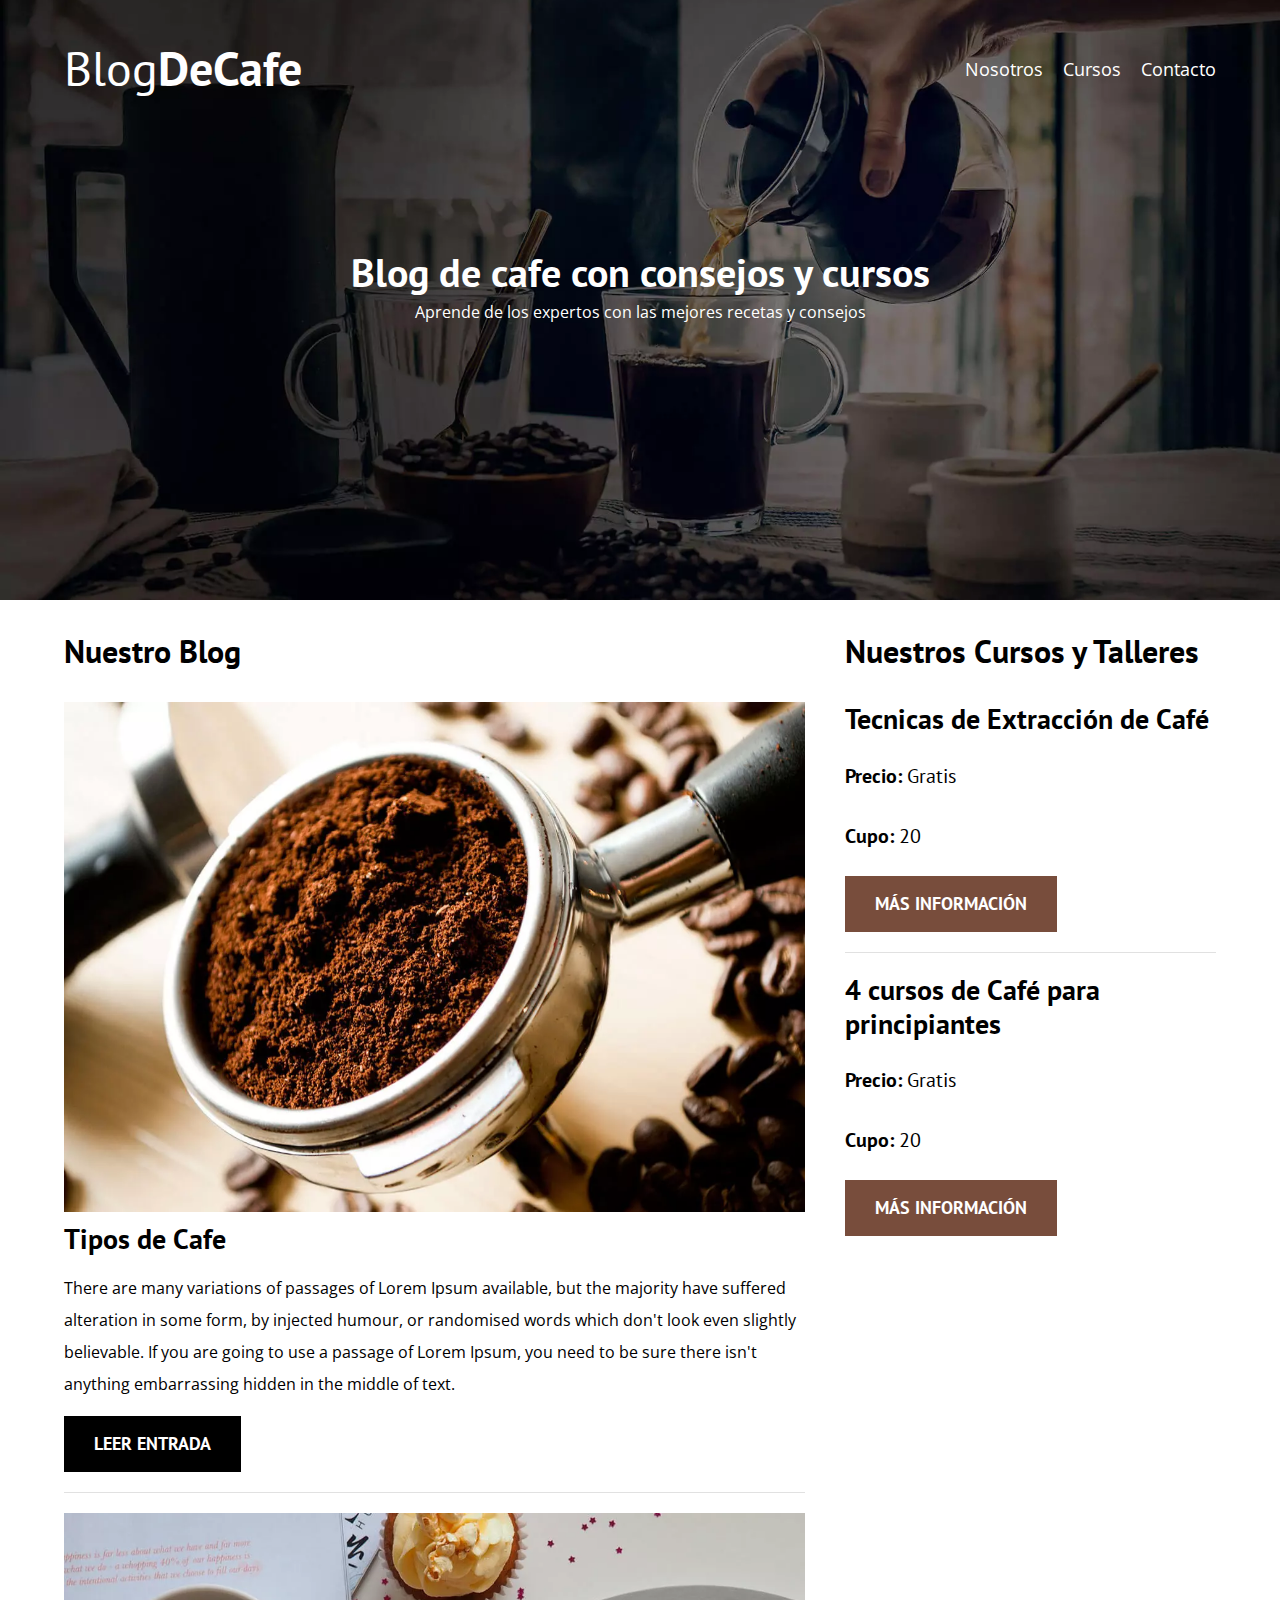
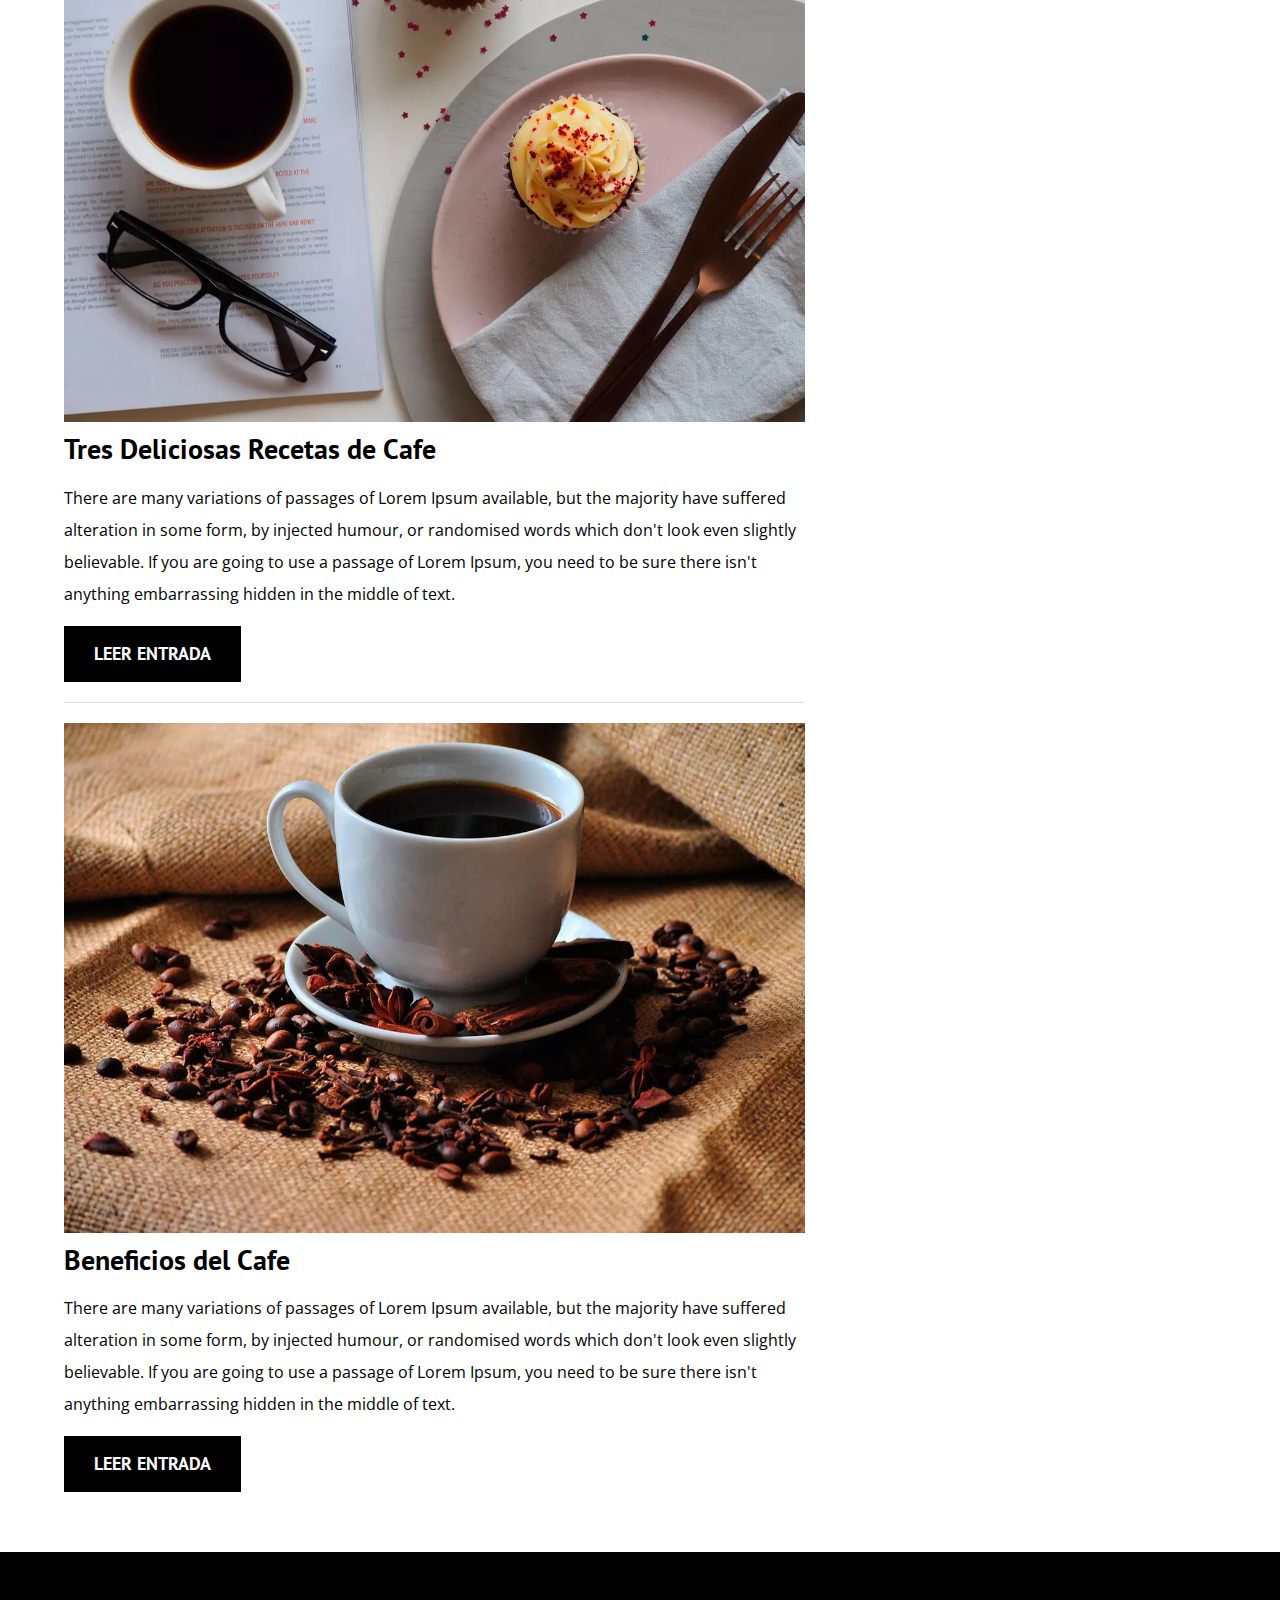
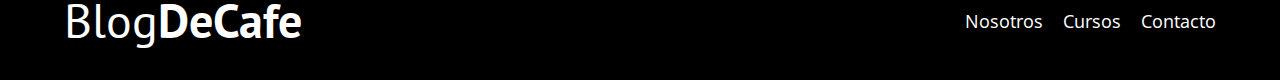
<file: index.html>
<!DOCTYPE html>
<html lang="en">
<head>
    <meta charset="UTF-8">
    <meta http-equiv="X-UA-Compatible" content="IE=edge">
    <meta name="viewport" content="width=device-width, initial-scale=1.0">
    <title>Blog Cafe</title>
    <meta name="decription" content="Pagina web de blog de cafe">

    <!-- ore-fetch -->
    <link rel="prefetch" href="nosotros.html" as="document">

    <!-- pre-load -->
    <link rel="preload" href="css/normalize.css" as="style">
    <link rel="stylesheet" href="css/normalize.css">

    <link rel="preload" href="https://fonts.googleapis.com/css2?family=Krub:wght@400;700&family=Open+Sans&family=PT+Sans:wght@400;700&family=Staatliches&display=swap" crossorigin="crossorigin" as="font">
        <link href="https://fonts.googleapis.com/css2?family=Krub:wght@400;700&family=Open+Sans&family=PT+Sans:wght@400;700&family=Staatliches&display=swap" rel="stylesheet">

    <link rel="preload" href="css/style.css" as="style">
    <link rel="stylesheet" href="css/style.css">
</head>
<body>
    <header class="header">
        <div class="contenedor">
            <div class="barra">
                <a  class="logo" href="index.html">
                    <h1 class="logo__nombre no-margin centrar-texto">Blog<span class="logo__bold">DeCafe</span></h1>
                </a>

                <nav class="navegacion">
                    <a href="nosotros.html" class="navegacion__enlace">Nosotros</a>
                    <a href="cursos.html" class="navegacion__enlace">Cursos</a>
                    <a href="contacto.html" class="navegacion__enlace">Contacto</a>
                </nav>
            </div>
        </div>
        <div class="header__texto">
            <h2 class="no-margin">Blog de cafe con consejos y cursos</h2>
            <p class="no-margin">Aprende de los expertos con las mejores recetas y consejos</p>
        </div>

    </header>
    <div class="contenedor contenido-principal">
        <main>
            <h3>Nuestro Blog</h3>

            <article class="entrada">
                <div class="entrada__imagen">
                    <picture>
                        <source srcset="img/blog1.webp" type="image/webp">
                        <img loading="lazy" src="img/blog1.jpg" alt="imagen blog">
                    </picture>
                </div>

                <div class="entrada__contenido">
                    <h4 class="no-margin">Tipos de Cafe</h4>
                    <p>There are many variations of passages of Lorem Ipsum available, but the majority have suffered alteration in some form, by injected humour, or randomised words which don't look even slightly believable. If you are going to use a passage of Lorem Ipsum, you need to be sure there isn't anything embarrassing hidden in the middle of text.</p>
                    <a href="entrada.html" class="boton boton--primario">Leer entrada</a>
                </div>
            </article>
            
            <article class="entrada">
                <div class="entrada__imagen">
                    <picture>
                        <source srcset="img/blog2.webp" type="image/webp">
                        <img loading="lazy" src="img/blog2.jpg" alt="imagen blog">
                    </picture>
                </div>

                <div class="entrada__contenido">
                    <h4 class="no-margin">Tres Deliciosas Recetas de Cafe</h4>
                    <p>There are many variations of passages of Lorem Ipsum available, but the majority have suffered alteration in some form, by injected humour, or randomised words which don't look even slightly believable. If you are going to use a passage of Lorem Ipsum, you need to be sure there isn't anything embarrassing hidden in the middle of text.</p>
                    <a href="entrada2.html" class="boton boton--primario">Leer entrada</a>
                </div>
            </article>
            
            <article class="entrada">
                <div class="entrada__imagen">
                    <picture>
                        <source srcset="img/blog3.webp" type="image/webp">
                        <img loading="lazy" src="img/blog3.jpg" alt="imagen blog">
                    </picture>
                </div>

                <div class="entrada__contenido">
                    <h4 class="no-margin">Beneficios del Cafe</h4>
                    <p>There are many variations of passages of Lorem Ipsum available, but the majority have suffered alteration in some form, by injected humour, or randomised words which don't look even slightly believable. If you are going to use a passage of Lorem Ipsum, you need to be sure there isn't anything embarrassing hidden in the middle of text.</p>
                    <a href="entrada3.html" class="boton boton--primario">Leer entrada</a>
                </div>
            </article>
        </main>
        <aside class="sidebar">
            <h3>Nuestros Cursos y Talleres</h3>
            <ul class="cursos no-padding">
                <li class="widget-curso">
                    <h4 class="no-margin">Tecnicas de Extracción de Café</h4>
                    <p class="widget-curso__label">Precio:
                        <span class="widget-curso__info">Gratis</span>
                    </p>
                    <p class="widget-curso__label">Cupo:
                        <span class="widget-curso__info">20</span>
                    </p>
                    <a href="cursos.html" class="boton boton--secundario">Más Información</a>
                </li>
                <li class="widget-curso">
                    <h4 class="no-margin">4 cursos de Café para principiantes</h4>
                    <p class="widget-curso__label">Precio:
                        <span class="widget-curso__info">Gratis</span>
                    </p>
                    <p class="widget-curso__label">Cupo:
                        <span class="widget-curso__info">20</span>
                    </p>
                    <a href="cursos.html" class="boton boton--secundario">Más Información</a>
                </li>
            </ul>
        </aside>
    </div>
    <footer class="footer">
        <div class="contenedor">
            <div class="barra">
                <a  class="logo" href="index.html">
                    <h1 class="logo__nombre no-margin centrar-texto">Blog<span class="logo__bold">DeCafe</span></h1>
                </a>

                <nav class="navegacion">
                    <a href="nosotros.html" class="navegacion__enlace">Nosotros</a>
                    <a href="cursos.html" class="navegacion__enlace">Cursos</a>
                    <a href="contacto.html" class="navegacion__enlace">Contacto</a>
                </nav>
            </div>
        </div>
    </footer>
    <script src="js/modernizr.js"></script>
</body>
</html>
</file>
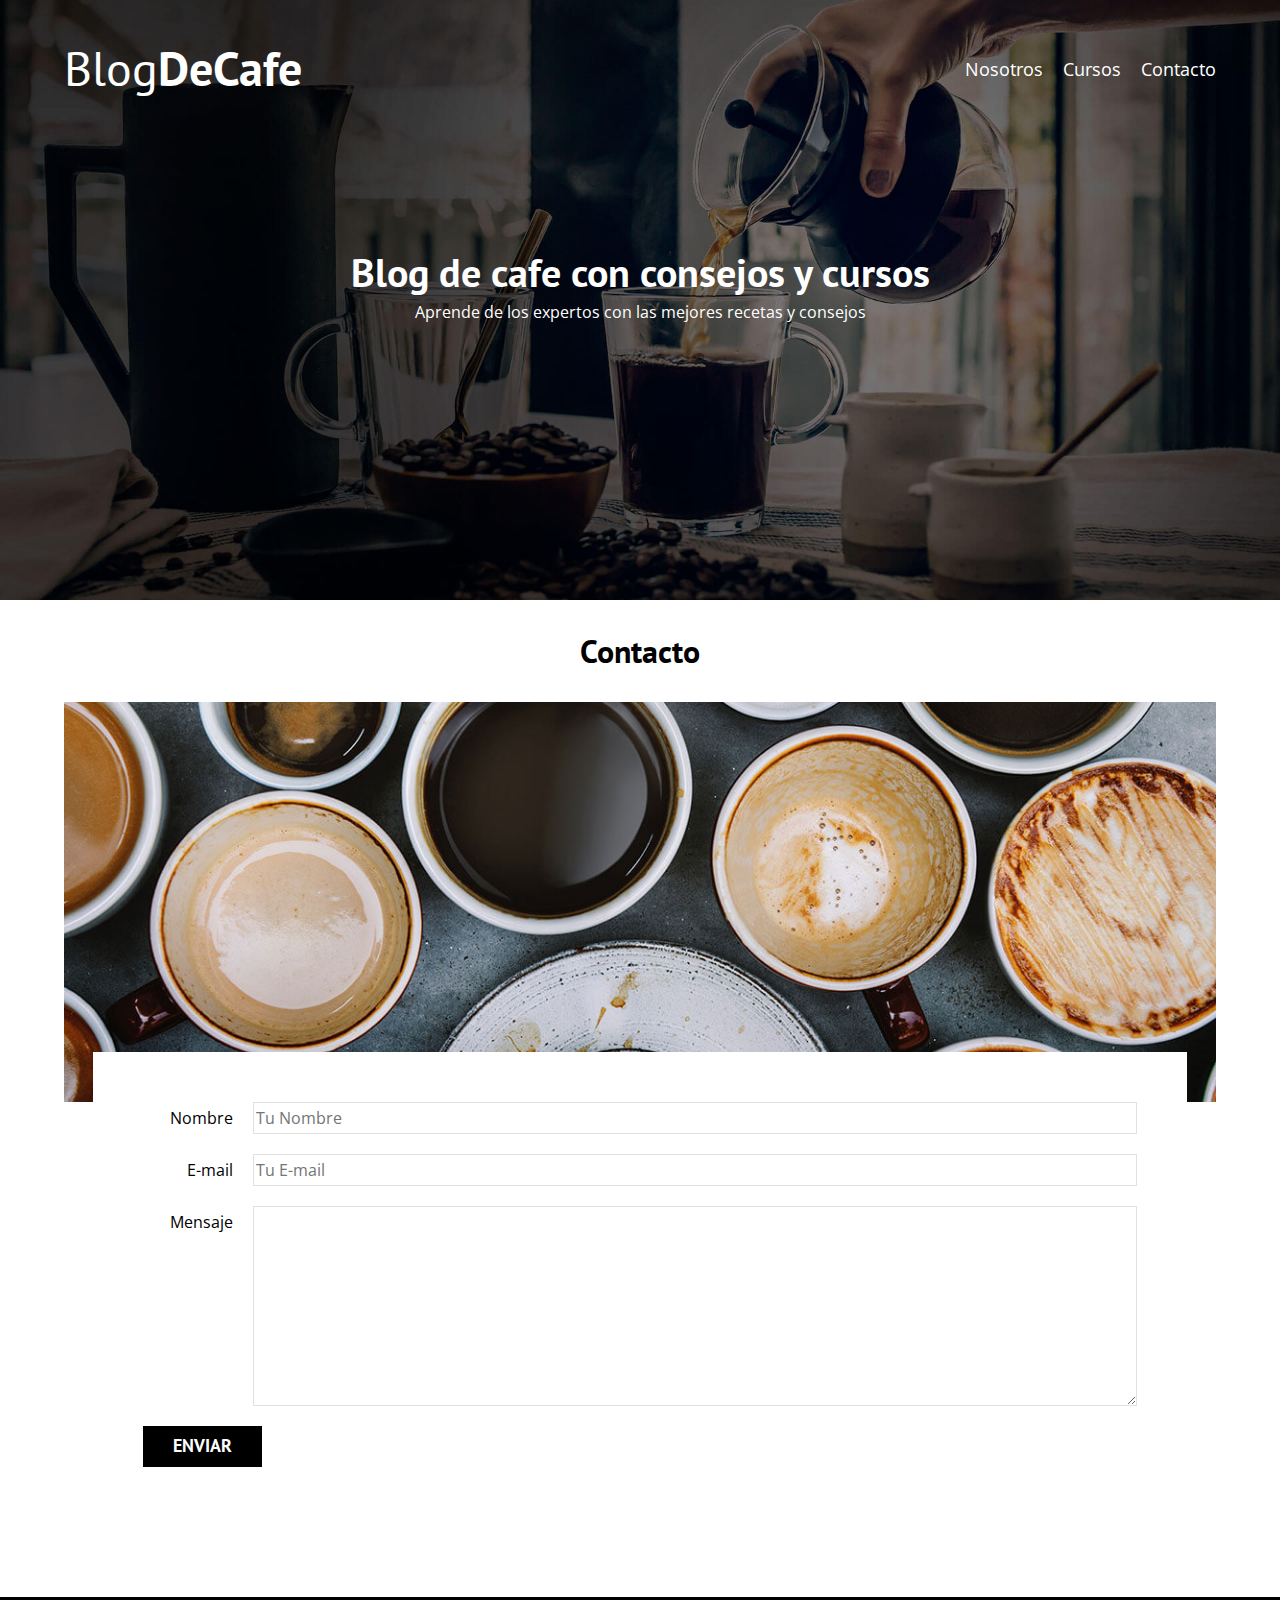
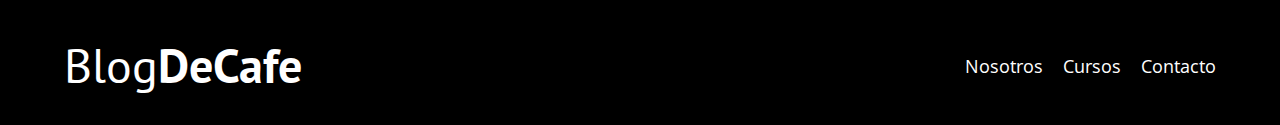
<file: contacto.html>
<!DOCTYPE html>
<html lang="en">
<head>
    <meta charset="UTF-8">
    <meta http-equiv="X-UA-Compatible" content="IE=edge">
    <meta name="viewport" content="width=device-width, initial-scale=1.0">
    <title>Blog Cafe</title>
    <link rel="stylesheet" href="css/normalize.css">
    <link href="https://fonts.googleapis.com/css2?family=Krub:wght@400;700&family=Open+Sans&family=PT+Sans:wght@400;700&family=Staatliches&display=swap" rel="stylesheet">
    <link rel="stylesheet" href="css/style.css">
</head>
<body>
    <header class="header">
        <div class="contenedor">
            <div class="barra">
                <a  class="logo" href="index.html">
                    <h1 class="logo__nombre no-margin centrar-texto">Blog<span class="logo__bold">DeCafe</span></h1>
                </a>

                <nav class="navegacion">
                    <a href="nosotros.html" class="navegacion__enlace">Nosotros</a>
                    <a href="cursos.html" class="navegacion__enlace">Cursos</a>
                    <a href="contacto.html" class="navegacion__enlace">Contacto</a>
                </nav>
            </div>
        </div>
        <div class="header__texto">
            <h2 class="no-margin">Blog de cafe con consejos y cursos</h2>
            <p class="no-margin">Aprende de los expertos con las mejores recetas y consejos</p>
        </div>

    </header>
    <main class="contenedor">
        <h3 class="centrar-texto">Contacto</h3>
        <div class="contacto-bg"></div>
        <form class="formulario">
            <div class="campo">
                <label class="campo__label" for="nombre">Nombre</label>
                <input class="campo__field" type="text" placeholder="Tu Nombre" id="nombre">
            </div>
            <div class="campo">
                <label class="campo__label" for="email">E-mail</label>
                <input class="campo__field" type="email" placeholder="Tu E-mail" id="email">
            </div>
            <div class="campo">
                <label class="campo__label" for="mensaje">Mensaje</label>
                <textarea class="campo__field campo__field--textarea" id="mensaje"></textarea>
            </div>
            <div class="campo">
                <input type="submit" value="Enviar" class="boton boton--primario">

            </div>
        </form>

    </main>
    <footer class="footer">
        <div class="contenedor">
            <div class="barra">
                <a  class="logo" href="index.html">
                    <h1 class="logo__nombre no-margin centrar-texto">Blog<span class="logo__bold">DeCafe</span></h1>
                </a>

                <nav class="navegacion">
                    <a href="nosotros.html" class="navegacion__enlace">Nosotros</a>
                    <a href="cursos.html" class="navegacion__enlace">Cursos</a>
                    <a href="contacto.html" class="navegacion__enlace">Contacto</a>
                </nav>
            </div>
        </div>
    </footer>
</body>
</html>
</file>
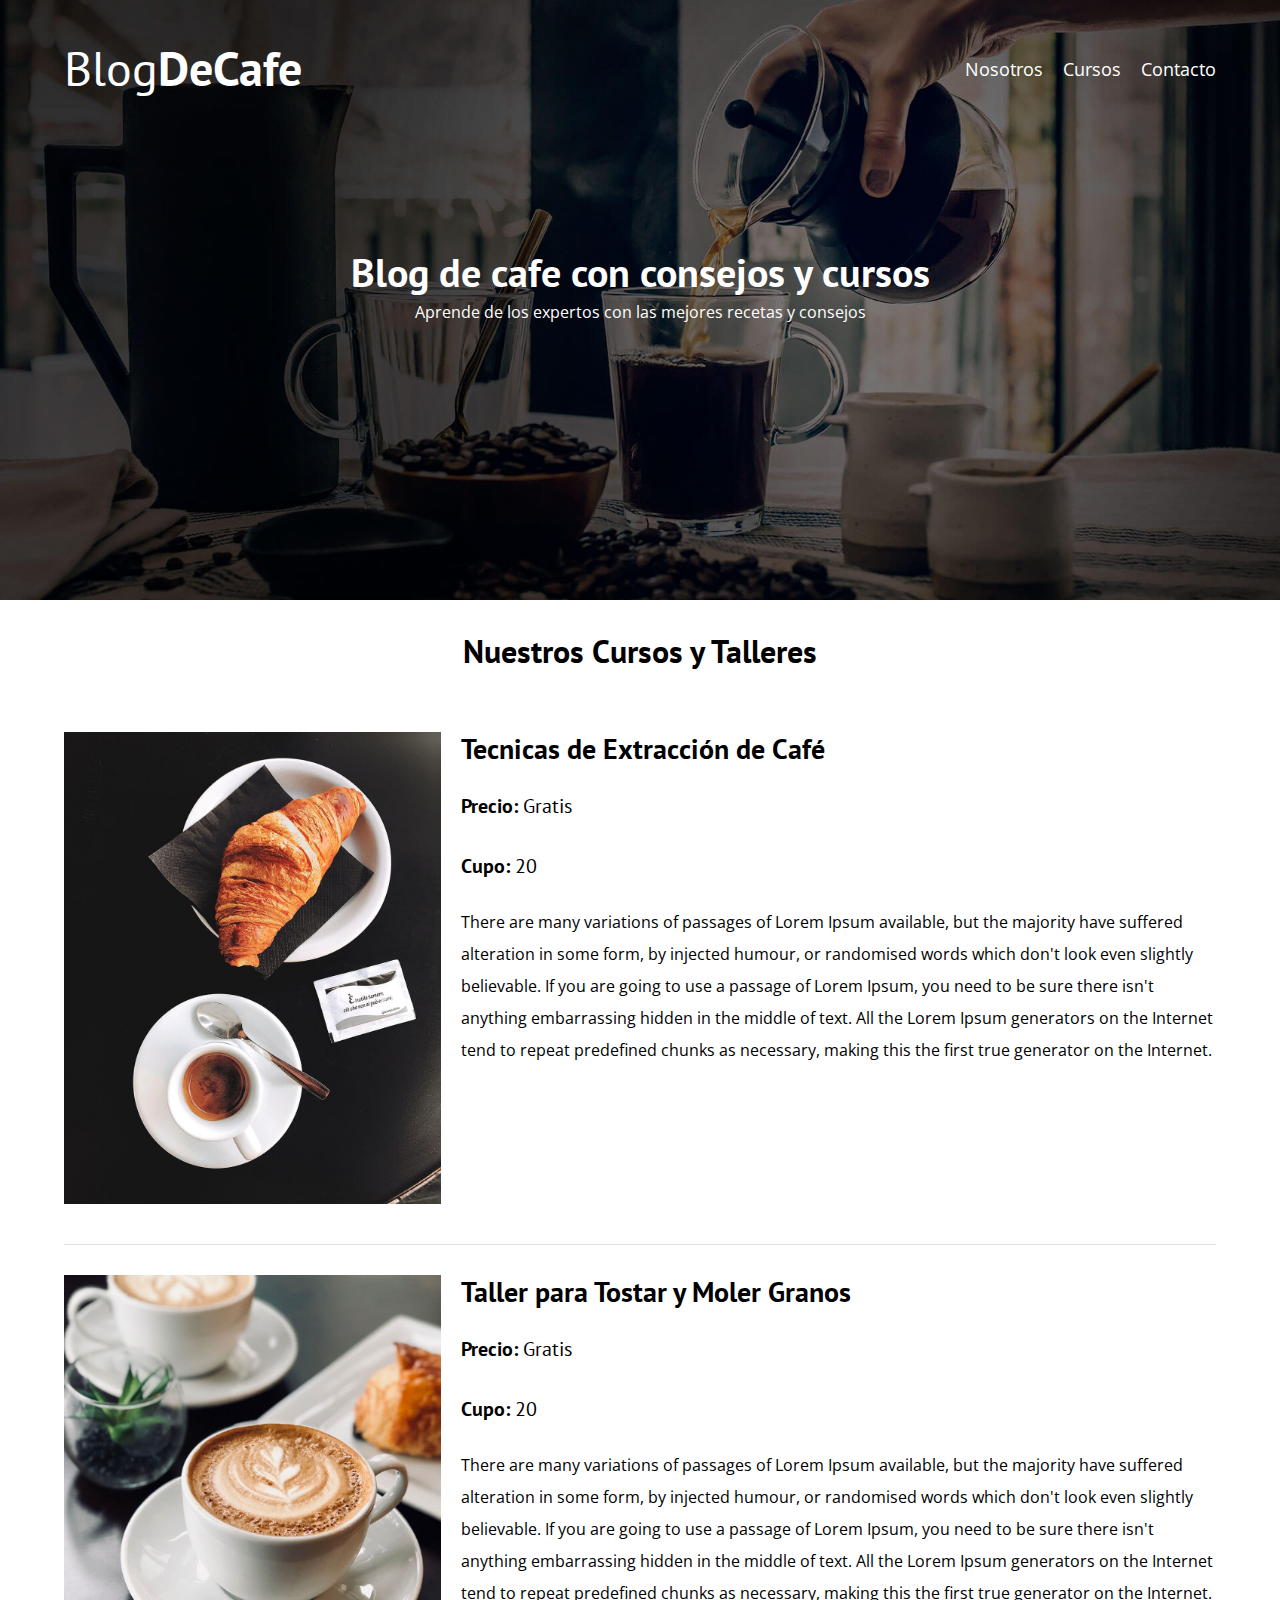
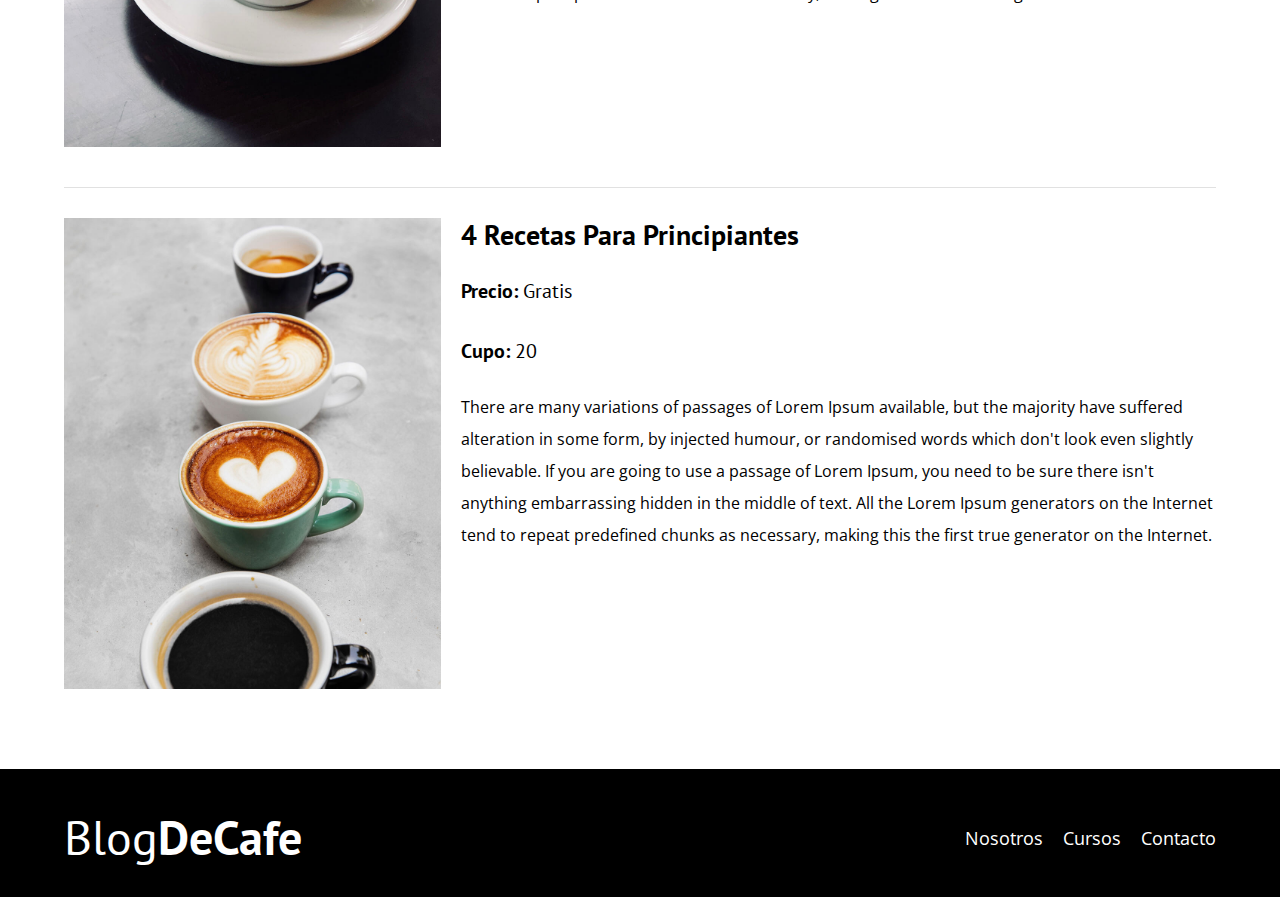
<file: cursos.html>
<!DOCTYPE html>
<html lang="en">
<head>
    <meta charset="UTF-8">
    <meta http-equiv="X-UA-Compatible" content="IE=edge">
    <meta name="viewport" content="width=device-width, initial-scale=1.0">
    <title>Blog Cafe</title>
    <link rel="stylesheet" href="css/normalize.css">
    <link href="https://fonts.googleapis.com/css2?family=Krub:wght@400;700&family=Open+Sans&family=PT+Sans:wght@400;700&family=Staatliches&display=swap" rel="stylesheet">
    <link rel="stylesheet" href="css/style.css">
</head>
<body>
    <header class="header">
        <div class="contenedor">
            <div class="barra">
                <a  class="logo" href="index.html">
                    <h1 class="logo__nombre no-margin centrar-texto">Blog<span class="logo__bold">DeCafe</span></h1>
                </a>

                <nav class="navegacion">
                    <a href="nosotros.html" class="navegacion__enlace">Nosotros</a>
                    <a href="cursos.html" class="navegacion__enlace">Cursos</a>
                    <a href="contacto.html" class="navegacion__enlace">Contacto</a>
                </nav>
            </div>
        </div>
        <div class="header__texto">
            <h2 class="no-margin">Blog de cafe con consejos y cursos</h2>
            <p class="no-margin">Aprende de los expertos con las mejores recetas y consejos</p>
        </div>

    </header>
    <main class="contenedor">
        <h3 class="centrar-texto">Nuestros Cursos y Talleres</h3>
            <div class="curso">
                <div class="curso__imagen">
                    <img src="img/curso1.jpg" alt="imgen del curso">
                </div>
                <div class="curso__informacion">
                    <h4 class="no-margin">Tecnicas de Extracción de Café</h4>
                    <p class="widget-curso__label">Precio:
                        <span class="widget-curso__info">Gratis</span>
                    </p>
                    <p class="widget-curso__label">Cupo:
                        <span class="widget-curso__info">20</span>
                    </p>
                    <p class="curso__descripcion">
                        There are many variations of passages of Lorem Ipsum available, but the majority have suffered alteration in some form, by injected humour, or randomised words which don't look even slightly believable. If you are going to use a passage of Lorem Ipsum, you need to be sure there isn't anything embarrassing hidden in the middle of text. All the Lorem Ipsum generators on the Internet tend to repeat predefined chunks as necessary, making this the first true generator on the Internet.
                    </p>
                </div><!-- curso__iformacion -->
            </div><!-- curso -->

            <div class="curso">
                <div class="curso__imagen">
                    <img src="img/curso2.jpg" alt="imgen del curso">
                </div>
                <div class="curso__informacion">
                    <h4 class="no-margin">Taller para Tostar y Moler Granos</h4>
                    <p class="widget-curso__label">Precio:
                        <span class="widget-curso__info">Gratis</span>
                    </p>
                    <p class="widget-curso__label">Cupo:
                        <span class="widget-curso__info">20</span>
                    </p>
                    <p class="curso__descripcion">
                        There are many variations of passages of Lorem Ipsum available, but the majority have suffered alteration in some form, by injected humour, or randomised words which don't look even slightly believable. If you are going to use a passage of Lorem Ipsum, you need to be sure there isn't anything embarrassing hidden in the middle of text. All the Lorem Ipsum generators on the Internet tend to repeat predefined chunks as necessary, making this the first true generator on the Internet.
                    </p>
                </div><!-- curso__iformacion -->
            </div><!-- curso -->

            <div class="curso">
                <div class="curso__imagen">
                    <img src="img/curso3.jpg" alt="imgen del curso">
                </div>
                <div class="curso__informacion">
                    <h4 class="no-margin">4 Recetas Para Principiantes</h4>
                    <p class="widget-curso__label">Precio:
                        <span class="widget-curso__info">Gratis</span>
                    </p>
                    <p class="widget-curso__label">Cupo:
                        <span class="widget-curso__info">20</span>
                    </p>
                    <p class="curso__descripcion">
                        There are many variations of passages of Lorem Ipsum available, but the majority have suffered alteration in some form, by injected humour, or randomised words which don't look even slightly believable. If you are going to use a passage of Lorem Ipsum, you need to be sure there isn't anything embarrassing hidden in the middle of text. All the Lorem Ipsum generators on the Internet tend to repeat predefined chunks as necessary, making this the first true generator on the Internet.
                    </p>
                </div><!-- curso__iformacion -->
            </div><!-- curso -->
    </main>
    <footer class="footer">
        <div class="contenedor">
            <div class="barra">
                <a  class="logo" href="index.html">
                    <h1 class="logo__nombre no-margin centrar-texto">Blog<span class="logo__bold">DeCafe</span></h1>
                </a>

                <nav class="navegacion">
                    <a href="nosotros.html" class="navegacion__enlace">Nosotros</a>
                    <a href="cursos.html" class="navegacion__enlace">Cursos</a>
                    <a href="contacto.html" class="navegacion__enlace">Contacto</a>
                </nav>
            </div>
        </div>
    </footer>
</body>
</html>
</file>
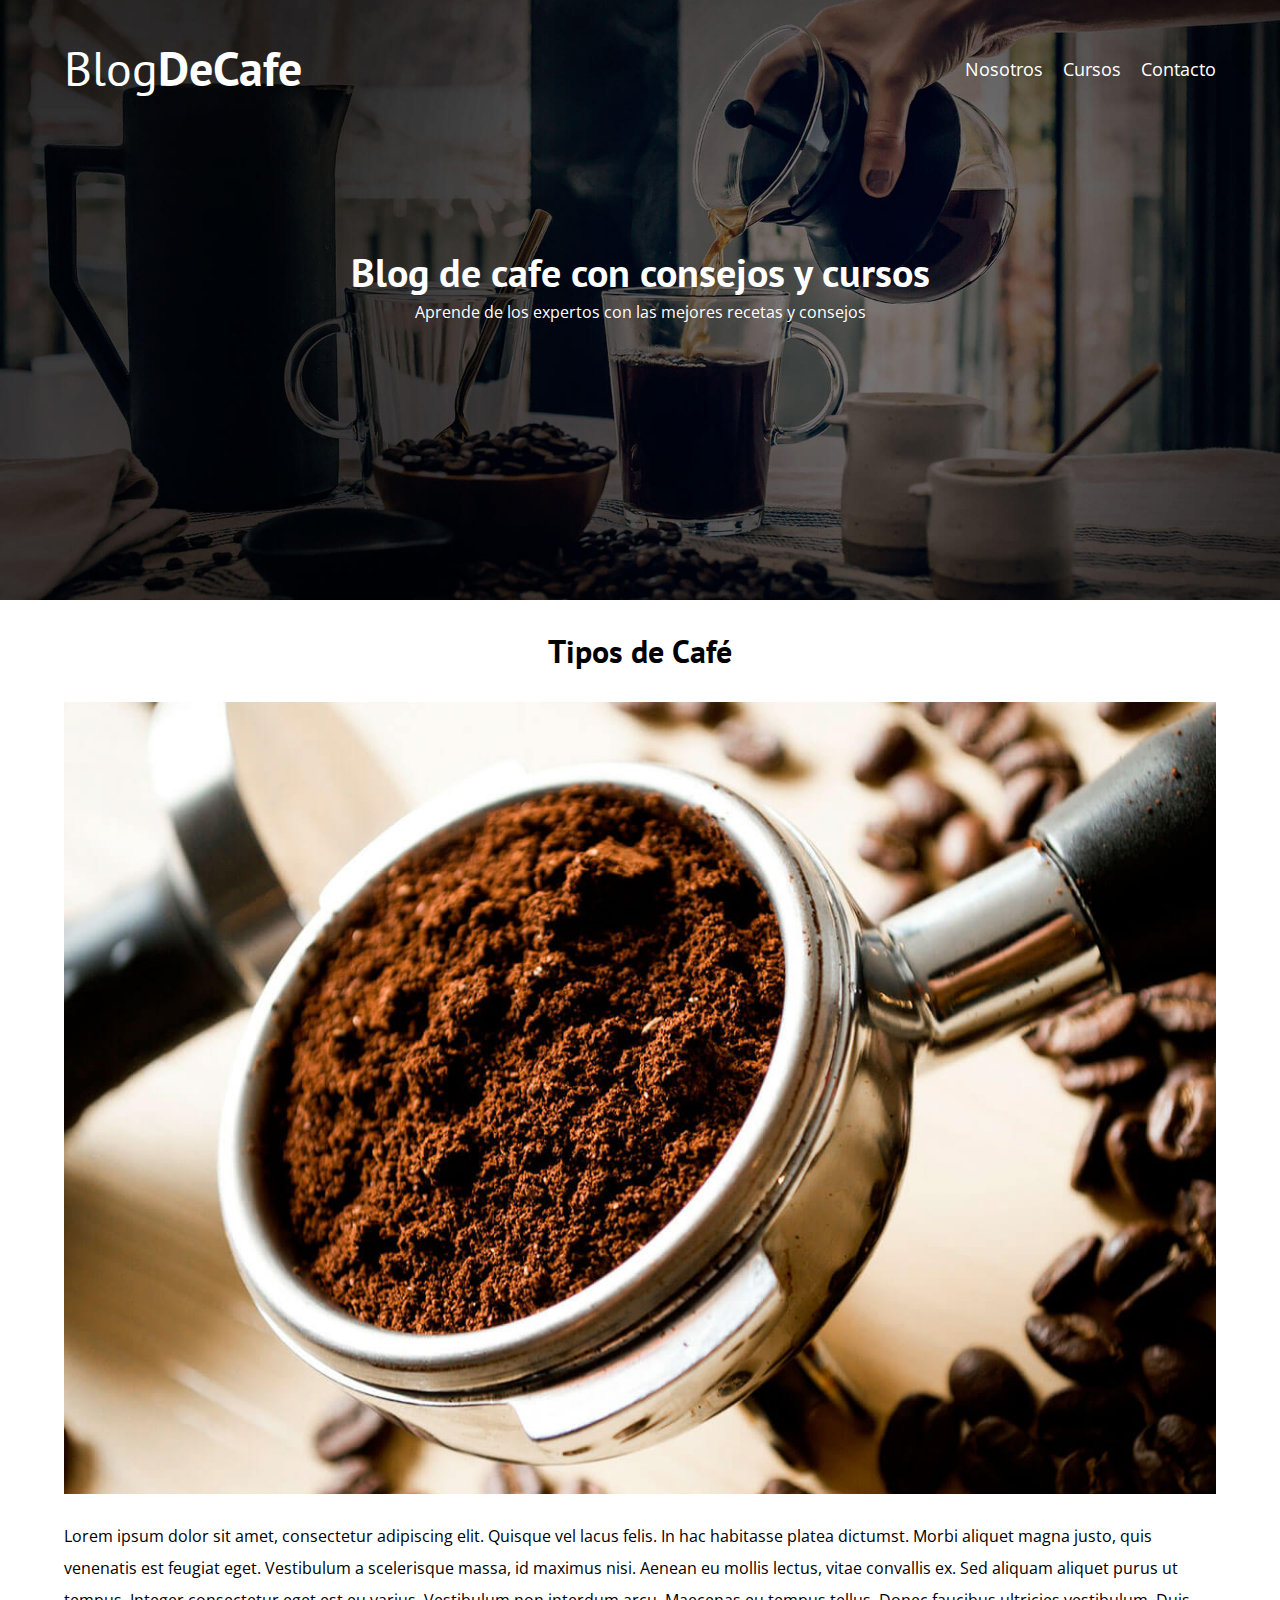
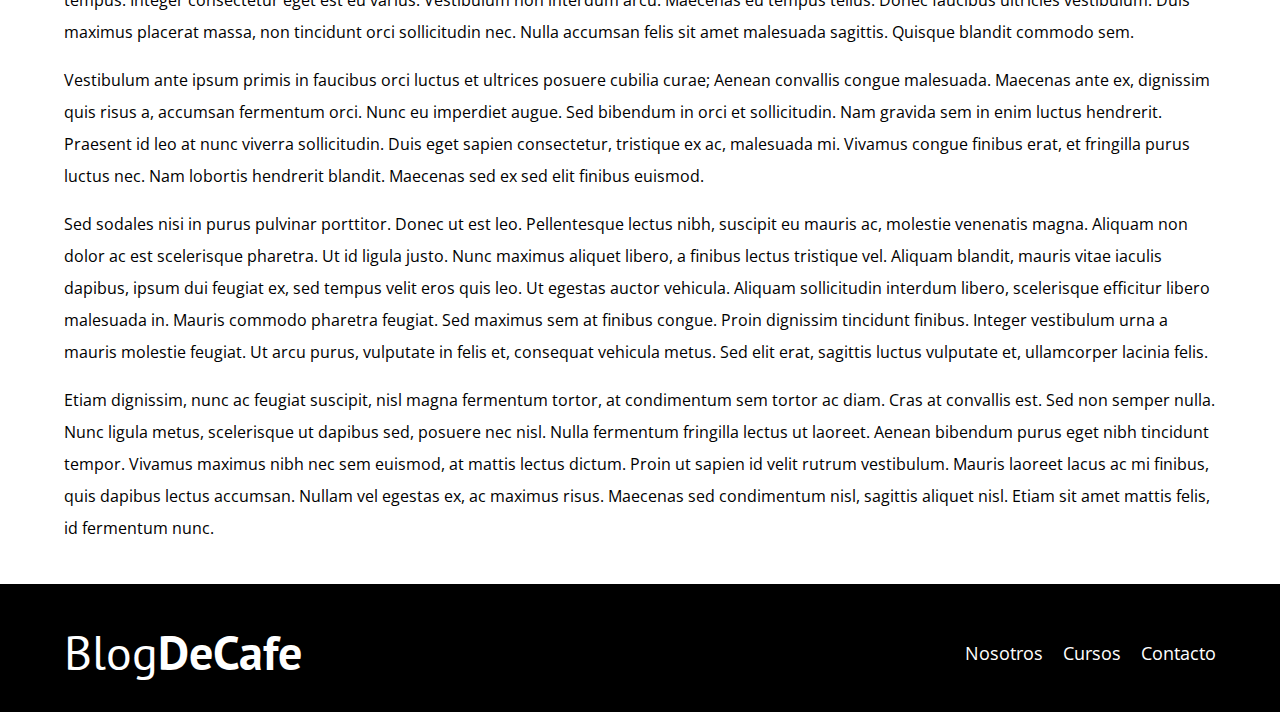
<file: entrada.html>
<!DOCTYPE html>
<html lang="en">
<head>
    <meta charset="UTF-8">
    <meta http-equiv="X-UA-Compatible" content="IE=edge">
    <meta name="viewport" content="width=device-width, initial-scale=1.0">
    <title>Blog Cafe</title>
    <link rel="stylesheet" href="css/normalize.css">
    <link href="https://fonts.googleapis.com/css2?family=Krub:wght@400;700&family=Open+Sans&family=PT+Sans:wght@400;700&family=Staatliches&display=swap" rel="stylesheet">
    <link rel="stylesheet" href="css/style.css">
</head>
<body>
    <header class="header">
        <div class="contenedor">
            <div class="barra">
                <a  class="logo" href="index.html">
                    <h1 class="logo__nombre no-margin centrar-texto">Blog<span class="logo__bold">DeCafe</span></h1>
                </a>

                <nav class="navegacion">
                    <a href="nosotros.html" class="navegacion__enlace">Nosotros</a>
                    <a href="cursos.html" class="navegacion__enlace">Cursos</a>
                    <a href="contacto.html" class="navegacion__enlace">Contacto</a>
                </nav>
            </div>
        </div>
        <div class="header__texto">
            <h2 class="no-margin">Blog de cafe con consejos y cursos</h2>
            <p class="no-margin">Aprende de los expertos con las mejores recetas y consejos</p>
        </div>

    </header>
    <main class="contenedor">
        <h3 class="centrar-texto">Tipos de Café</h3>
        <img src="img/blog1.jpg" alt="imagen del blog">
                <p>Lorem ipsum dolor sit amet, consectetur adipiscing elit. Quisque vel lacus felis. In hac habitasse platea dictumst. Morbi aliquet magna justo, quis venenatis est feugiat eget. Vestibulum a scelerisque massa, id maximus nisi. Aenean eu mollis lectus, vitae convallis ex. Sed aliquam aliquet purus ut tempus. Integer consectetur eget est eu varius. Vestibulum non interdum arcu. Maecenas eu tempus tellus. Donec faucibus ultricies vestibulum. Duis maximus placerat massa, non tincidunt orci sollicitudin nec. Nulla accumsan felis sit amet malesuada sagittis. Quisque blandit commodo sem.</p>
                <p>Vestibulum ante ipsum primis in faucibus orci luctus et ultrices posuere cubilia curae; Aenean convallis congue malesuada. Maecenas ante ex, dignissim quis risus a, accumsan fermentum orci. Nunc eu imperdiet augue. Sed bibendum in orci et sollicitudin. Nam gravida sem in enim luctus hendrerit. Praesent id leo at nunc viverra sollicitudin. Duis eget sapien consectetur, tristique ex ac, malesuada mi. Vivamus congue finibus erat, et fringilla purus luctus nec. Nam lobortis hendrerit blandit. Maecenas sed ex sed elit finibus euismod. </p> 
                <p>Sed sodales nisi in purus pulvinar porttitor. Donec ut est leo. Pellentesque lectus nibh, suscipit eu mauris ac, molestie venenatis magna. Aliquam non dolor ac est scelerisque pharetra. Ut id ligula justo. Nunc maximus aliquet libero, a finibus lectus tristique vel. Aliquam blandit, mauris vitae iaculis dapibus, ipsum dui feugiat ex, sed tempus velit eros quis leo. Ut egestas auctor vehicula. Aliquam sollicitudin interdum libero, scelerisque efficitur libero malesuada in. Mauris commodo pharetra feugiat. Sed maximus sem at finibus congue. Proin dignissim tincidunt finibus. Integer vestibulum urna a mauris molestie feugiat. Ut arcu purus, vulputate in felis et, consequat vehicula metus. Sed elit erat, sagittis luctus vulputate et, ullamcorper lacinia felis.</p> 
                <p>
                Etiam dignissim, nunc ac feugiat suscipit, nisl magna fermentum tortor, at condimentum sem tortor ac diam. Cras at convallis est. Sed non semper nulla. Nunc ligula metus, scelerisque ut dapibus sed, posuere nec nisl. Nulla fermentum fringilla lectus ut laoreet. Aenean bibendum purus eget nibh tincidunt tempor. Vivamus maximus nibh nec sem euismod, at mattis lectus dictum. Proin ut sapien id velit rutrum vestibulum. Mauris laoreet lacus ac mi finibus, quis dapibus lectus accumsan. Nullam vel egestas ex, ac maximus risus. Maecenas sed condimentum nisl, sagittis aliquet nisl. Etiam sit amet mattis felis, id fermentum nunc.
                </p>
    </main>
    <footer class="footer">
        <div class="contenedor">
            <div class="barra">
                <a  class="logo" href="index.html">
                    <h1 class="logo__nombre no-margin centrar-texto">Blog<span class="logo__bold">DeCafe</span></h1>
                </a>
                <nav class="navegacion">
                    <a href="nosotros.html" class="navegacion__enlace">Nosotros</a>
                    <a href="cursos.html" class="navegacion__enlace">Cursos</a>
                    <a href="contacto.html" class="navegacion__enlace">Contacto</a>
                </nav>
            </div>
        </div>
    </footer>
</body>
</html>
</file>
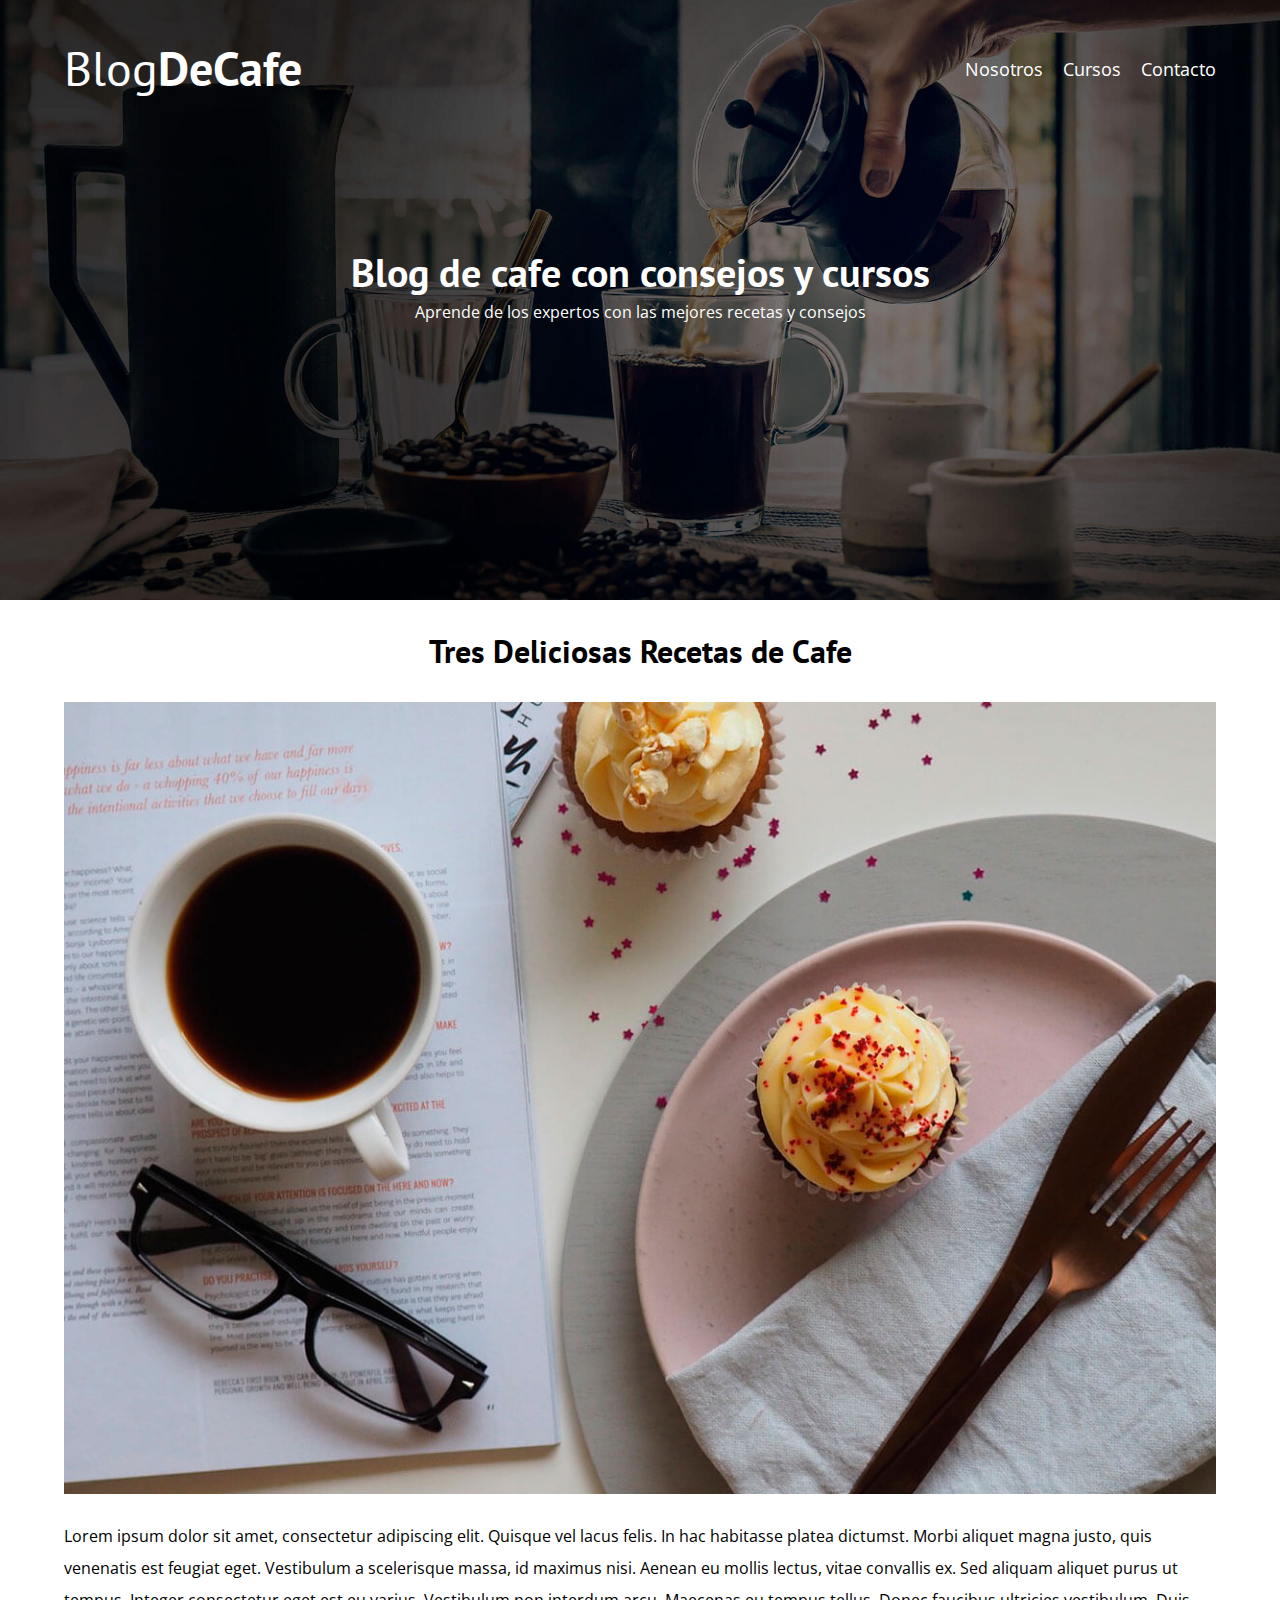
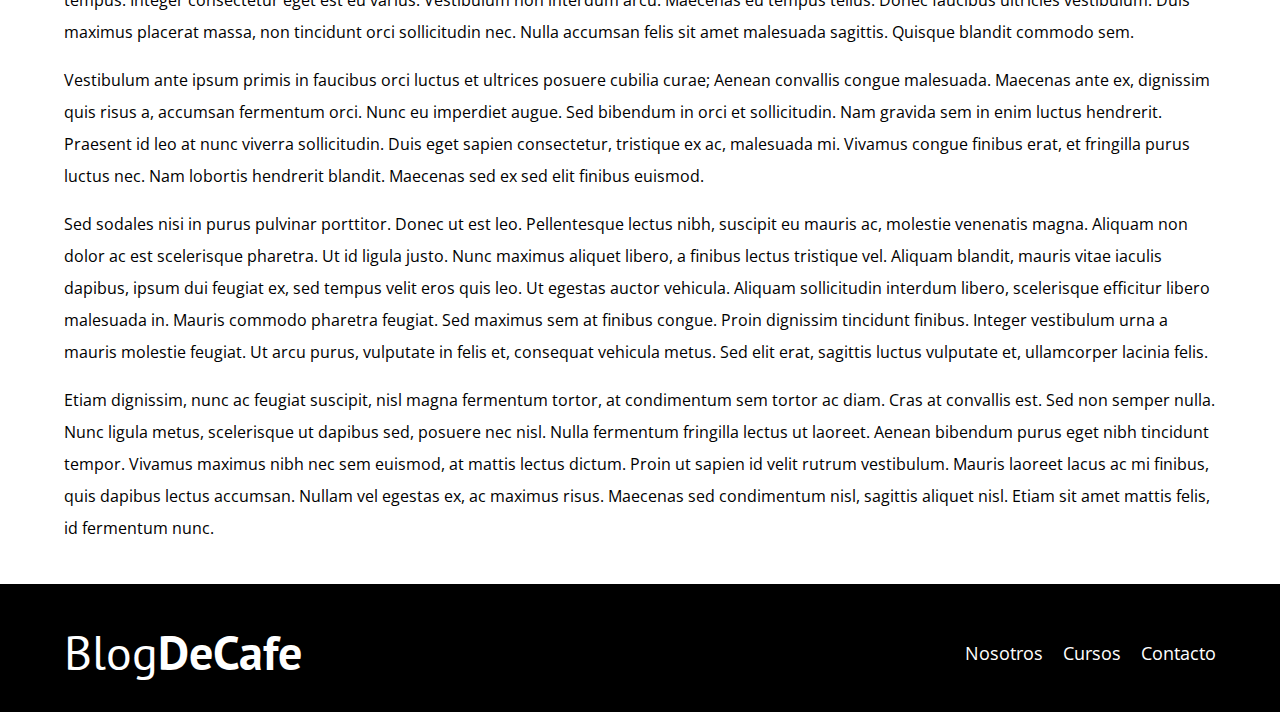
<file: entrada2.html>
<!DOCTYPE html>
<html lang="en">
<head>
    <meta charset="UTF-8">
    <meta http-equiv="X-UA-Compatible" content="IE=edge">
    <meta name="viewport" content="width=device-width, initial-scale=1.0">
    <title>Blog Cafe</title>
    <link rel="stylesheet" href="css/normalize.css">
    <link href="https://fonts.googleapis.com/css2?family=Krub:wght@400;700&family=Open+Sans&family=PT+Sans:wght@400;700&family=Staatliches&display=swap" rel="stylesheet">
    <link rel="stylesheet" href="css/style.css">
</head>
<body>
    <header class="header">
        <div class="contenedor">
            <div class="barra">
                <a  class="logo" href="index.html">
                    <h1 class="logo__nombre no-margin centrar-texto">Blog<span class="logo__bold">DeCafe</span></h1>
                </a>

                <nav class="navegacion">
                    <a href="nosotros.html" class="navegacion__enlace">Nosotros</a>
                    <a href="cursos.html" class="navegacion__enlace">Cursos</a>
                    <a href="contacto.html" class="navegacion__enlace">Contacto</a>
                </nav>
            </div>
        </div>
        <div class="header__texto">
            <h2 class="no-margin">Blog de cafe con consejos y cursos</h2>
            <p class="no-margin">Aprende de los expertos con las mejores recetas y consejos</p>
        </div>

    </header>
    <main class="contenedor">
        <h3 class="centrar-texto">Tres Deliciosas Recetas de Cafe</h3>
        <img src="img/blog2.jpg" alt="imagen del blog">
                <p>Lorem ipsum dolor sit amet, consectetur adipiscing elit. Quisque vel lacus felis. In hac habitasse platea dictumst. Morbi aliquet magna justo, quis venenatis est feugiat eget. Vestibulum a scelerisque massa, id maximus nisi. Aenean eu mollis lectus, vitae convallis ex. Sed aliquam aliquet purus ut tempus. Integer consectetur eget est eu varius. Vestibulum non interdum arcu. Maecenas eu tempus tellus. Donec faucibus ultricies vestibulum. Duis maximus placerat massa, non tincidunt orci sollicitudin nec. Nulla accumsan felis sit amet malesuada sagittis. Quisque blandit commodo sem.</p>
                <p>Vestibulum ante ipsum primis in faucibus orci luctus et ultrices posuere cubilia curae; Aenean convallis congue malesuada. Maecenas ante ex, dignissim quis risus a, accumsan fermentum orci. Nunc eu imperdiet augue. Sed bibendum in orci et sollicitudin. Nam gravida sem in enim luctus hendrerit. Praesent id leo at nunc viverra sollicitudin. Duis eget sapien consectetur, tristique ex ac, malesuada mi. Vivamus congue finibus erat, et fringilla purus luctus nec. Nam lobortis hendrerit blandit. Maecenas sed ex sed elit finibus euismod. </p> 
                <p>Sed sodales nisi in purus pulvinar porttitor. Donec ut est leo. Pellentesque lectus nibh, suscipit eu mauris ac, molestie venenatis magna. Aliquam non dolor ac est scelerisque pharetra. Ut id ligula justo. Nunc maximus aliquet libero, a finibus lectus tristique vel. Aliquam blandit, mauris vitae iaculis dapibus, ipsum dui feugiat ex, sed tempus velit eros quis leo. Ut egestas auctor vehicula. Aliquam sollicitudin interdum libero, scelerisque efficitur libero malesuada in. Mauris commodo pharetra feugiat. Sed maximus sem at finibus congue. Proin dignissim tincidunt finibus. Integer vestibulum urna a mauris molestie feugiat. Ut arcu purus, vulputate in felis et, consequat vehicula metus. Sed elit erat, sagittis luctus vulputate et, ullamcorper lacinia felis.</p> 
                <p>
                Etiam dignissim, nunc ac feugiat suscipit, nisl magna fermentum tortor, at condimentum sem tortor ac diam. Cras at convallis est. Sed non semper nulla. Nunc ligula metus, scelerisque ut dapibus sed, posuere nec nisl. Nulla fermentum fringilla lectus ut laoreet. Aenean bibendum purus eget nibh tincidunt tempor. Vivamus maximus nibh nec sem euismod, at mattis lectus dictum. Proin ut sapien id velit rutrum vestibulum. Mauris laoreet lacus ac mi finibus, quis dapibus lectus accumsan. Nullam vel egestas ex, ac maximus risus. Maecenas sed condimentum nisl, sagittis aliquet nisl. Etiam sit amet mattis felis, id fermentum nunc.
                </p>
    </main>
    <footer class="footer">
        <div class="contenedor">
            <div class="barra">
                <a  class="logo" href="index.html">
                    <h1 class="logo__nombre no-margin centrar-texto">Blog<span class="logo__bold">DeCafe</span></h1>
                </a>
                <nav class="navegacion">
                    <a href="nosotros.html" class="navegacion__enlace">Nosotros</a>
                    <a href="cursos.html" class="navegacion__enlace">Cursos</a>
                    <a href="contacto.html" class="navegacion__enlace">Contacto</a>
                </nav>
            </div>
        </div>
    </footer>
</body>
</html>
</file>
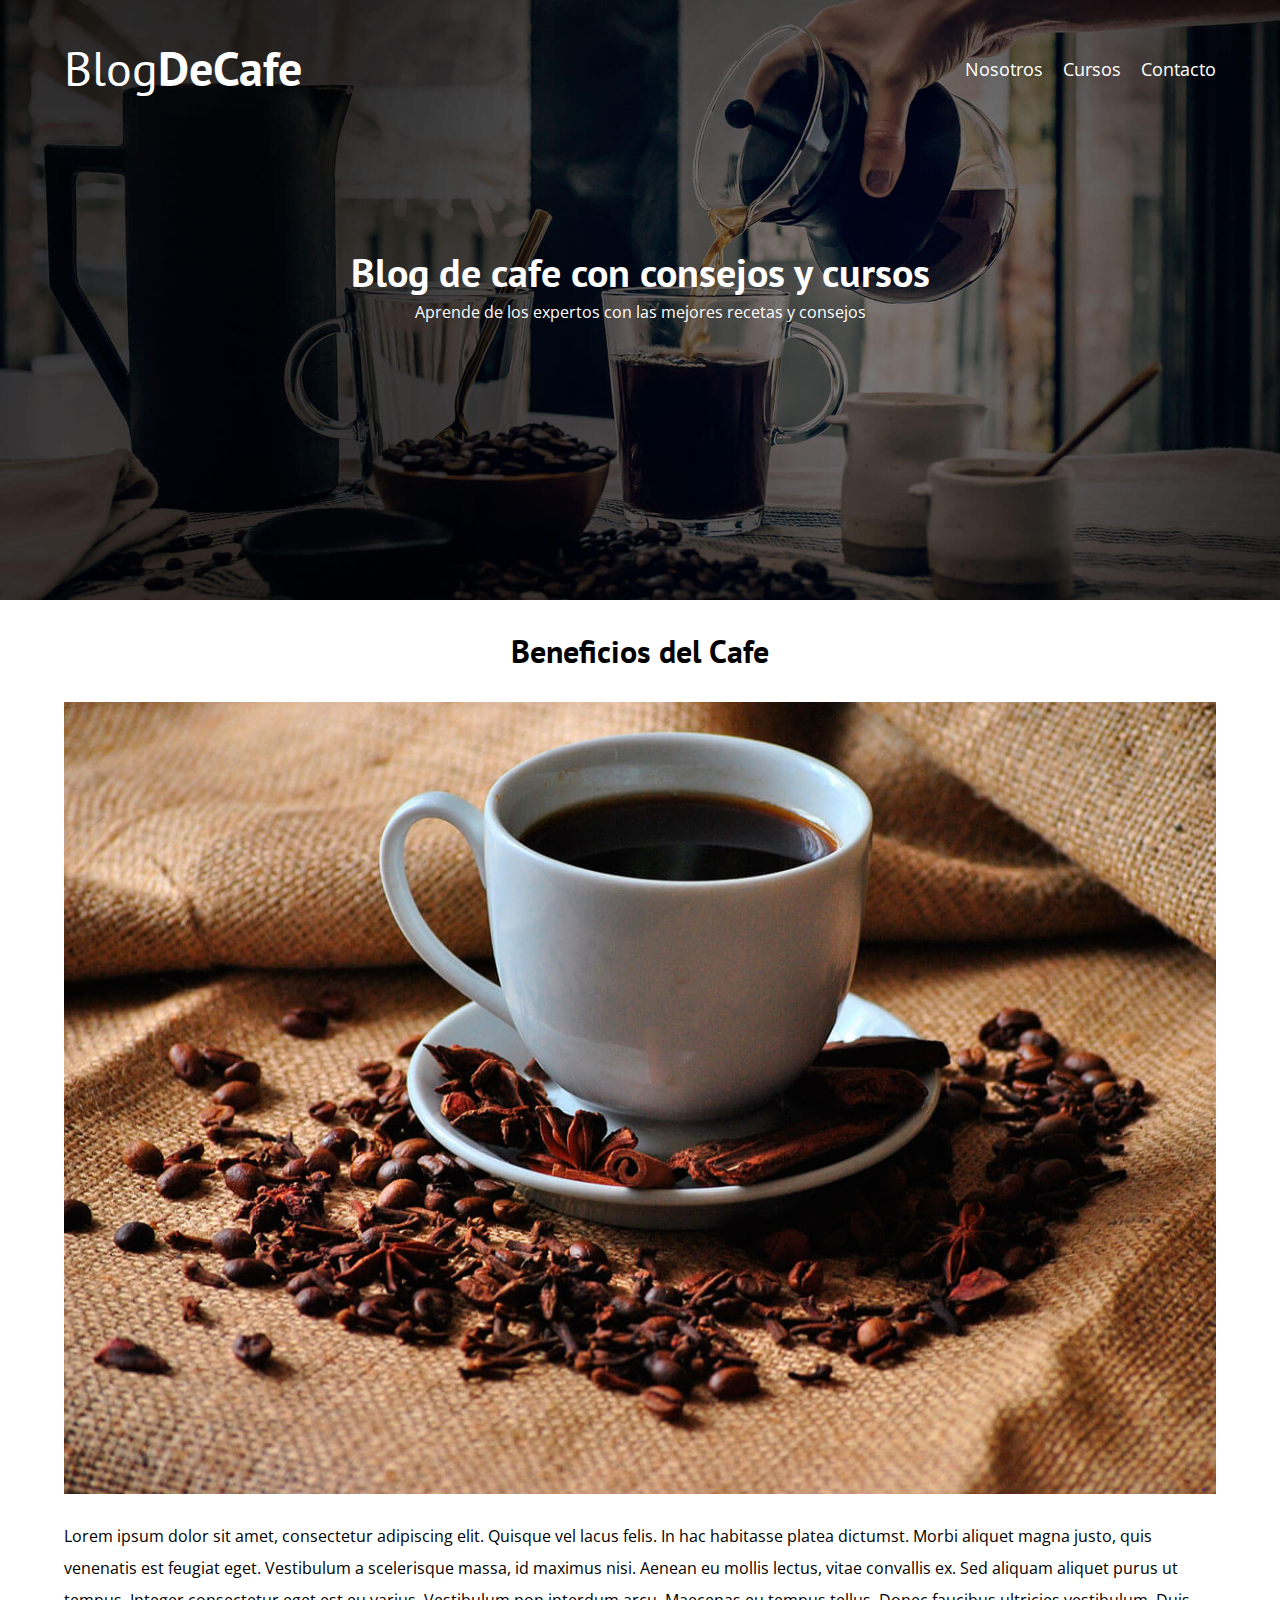
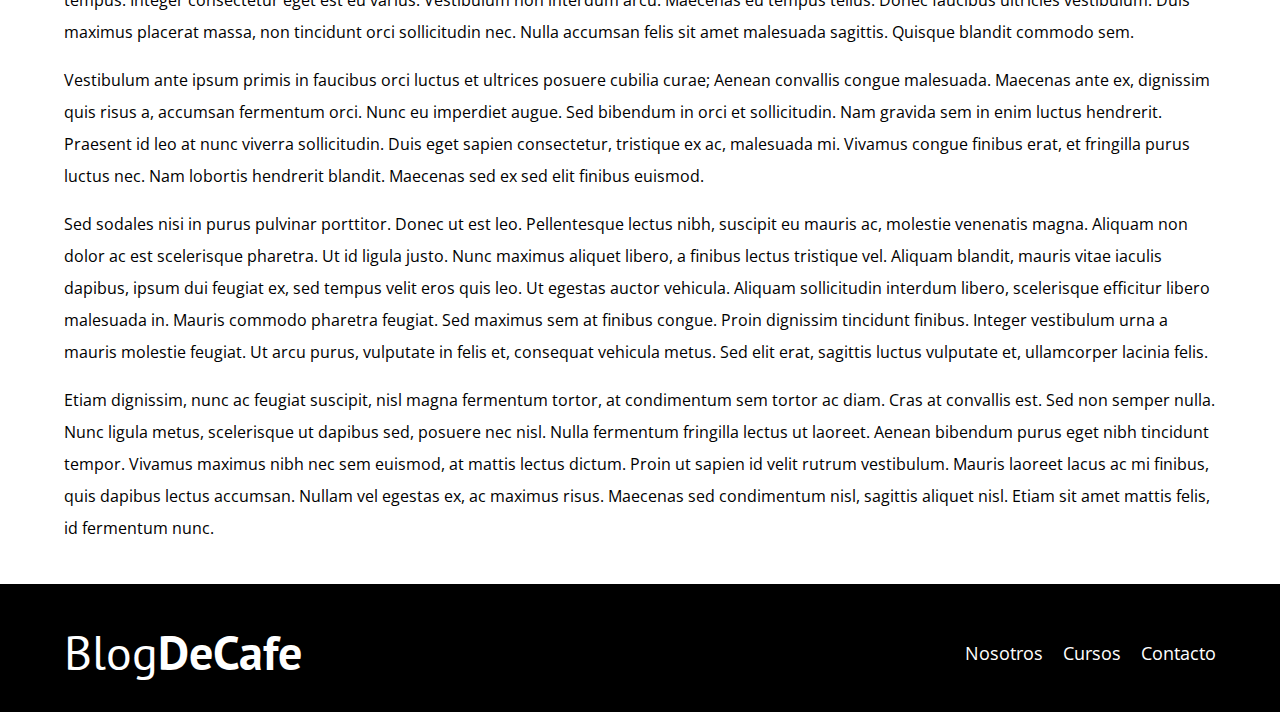
<file: entrada3.html>
<!DOCTYPE html>
<html lang="en">
<head>
    <meta charset="UTF-8">
    <meta http-equiv="X-UA-Compatible" content="IE=edge">
    <meta name="viewport" content="width=device-width, initial-scale=1.0">
    <title>Blog Cafe</title>
    <link rel="stylesheet" href="css/normalize.css">
    <link href="https://fonts.googleapis.com/css2?family=Krub:wght@400;700&family=Open+Sans&family=PT+Sans:wght@400;700&family=Staatliches&display=swap" rel="stylesheet">
    <link rel="stylesheet" href="css/style.css">
</head>
<body>
    <header class="header">
        <div class="contenedor">
            <div class="barra">
                <a  class="logo" href="index.html">
                    <h1 class="logo__nombre no-margin centrar-texto">Blog<span class="logo__bold">DeCafe</span></h1>
                </a>

                <nav class="navegacion">
                    <a href="nosotros.html" class="navegacion__enlace">Nosotros</a>
                    <a href="cursos.html" class="navegacion__enlace">Cursos</a>
                    <a href="contacto.html" class="navegacion__enlace">Contacto</a>
                </nav>
            </div>
        </div>
        <div class="header__texto">
            <h2 class="no-margin">Blog de cafe con consejos y cursos</h2>
            <p class="no-margin">Aprende de los expertos con las mejores recetas y consejos</p>
        </div>

    </header>
    <main class="contenedor">
        <h3 class="centrar-texto">Beneficios del Cafe</h3>
        <img src="img/blog3.jpg" alt="imagen del blog">
                <p>Lorem ipsum dolor sit amet, consectetur adipiscing elit. Quisque vel lacus felis. In hac habitasse platea dictumst. Morbi aliquet magna justo, quis venenatis est feugiat eget. Vestibulum a scelerisque massa, id maximus nisi. Aenean eu mollis lectus, vitae convallis ex. Sed aliquam aliquet purus ut tempus. Integer consectetur eget est eu varius. Vestibulum non interdum arcu. Maecenas eu tempus tellus. Donec faucibus ultricies vestibulum. Duis maximus placerat massa, non tincidunt orci sollicitudin nec. Nulla accumsan felis sit amet malesuada sagittis. Quisque blandit commodo sem.</p>
                <p>Vestibulum ante ipsum primis in faucibus orci luctus et ultrices posuere cubilia curae; Aenean convallis congue malesuada. Maecenas ante ex, dignissim quis risus a, accumsan fermentum orci. Nunc eu imperdiet augue. Sed bibendum in orci et sollicitudin. Nam gravida sem in enim luctus hendrerit. Praesent id leo at nunc viverra sollicitudin. Duis eget sapien consectetur, tristique ex ac, malesuada mi. Vivamus congue finibus erat, et fringilla purus luctus nec. Nam lobortis hendrerit blandit. Maecenas sed ex sed elit finibus euismod. </p> 
                <p>Sed sodales nisi in purus pulvinar porttitor. Donec ut est leo. Pellentesque lectus nibh, suscipit eu mauris ac, molestie venenatis magna. Aliquam non dolor ac est scelerisque pharetra. Ut id ligula justo. Nunc maximus aliquet libero, a finibus lectus tristique vel. Aliquam blandit, mauris vitae iaculis dapibus, ipsum dui feugiat ex, sed tempus velit eros quis leo. Ut egestas auctor vehicula. Aliquam sollicitudin interdum libero, scelerisque efficitur libero malesuada in. Mauris commodo pharetra feugiat. Sed maximus sem at finibus congue. Proin dignissim tincidunt finibus. Integer vestibulum urna a mauris molestie feugiat. Ut arcu purus, vulputate in felis et, consequat vehicula metus. Sed elit erat, sagittis luctus vulputate et, ullamcorper lacinia felis.</p> 
                <p>
                Etiam dignissim, nunc ac feugiat suscipit, nisl magna fermentum tortor, at condimentum sem tortor ac diam. Cras at convallis est. Sed non semper nulla. Nunc ligula metus, scelerisque ut dapibus sed, posuere nec nisl. Nulla fermentum fringilla lectus ut laoreet. Aenean bibendum purus eget nibh tincidunt tempor. Vivamus maximus nibh nec sem euismod, at mattis lectus dictum. Proin ut sapien id velit rutrum vestibulum. Mauris laoreet lacus ac mi finibus, quis dapibus lectus accumsan. Nullam vel egestas ex, ac maximus risus. Maecenas sed condimentum nisl, sagittis aliquet nisl. Etiam sit amet mattis felis, id fermentum nunc.
                </p>
    </main>
    <footer class="footer">
        <div class="contenedor">
            <div class="barra">
                <a  class="logo" href="index.html">
                    <h1 class="logo__nombre no-margin centrar-texto">Blog<span class="logo__bold">DeCafe</span></h1>
                </a>
                <nav class="navegacion">
                    <a href="nosotros.html" class="navegacion__enlace">Nosotros</a>
                    <a href="cursos.html" class="navegacion__enlace">Cursos</a>
                    <a href="contacto.html" class="navegacion__enlace">Contacto</a>
                </nav>
            </div>
        </div>
    </footer>
</body>
</html>
</file>
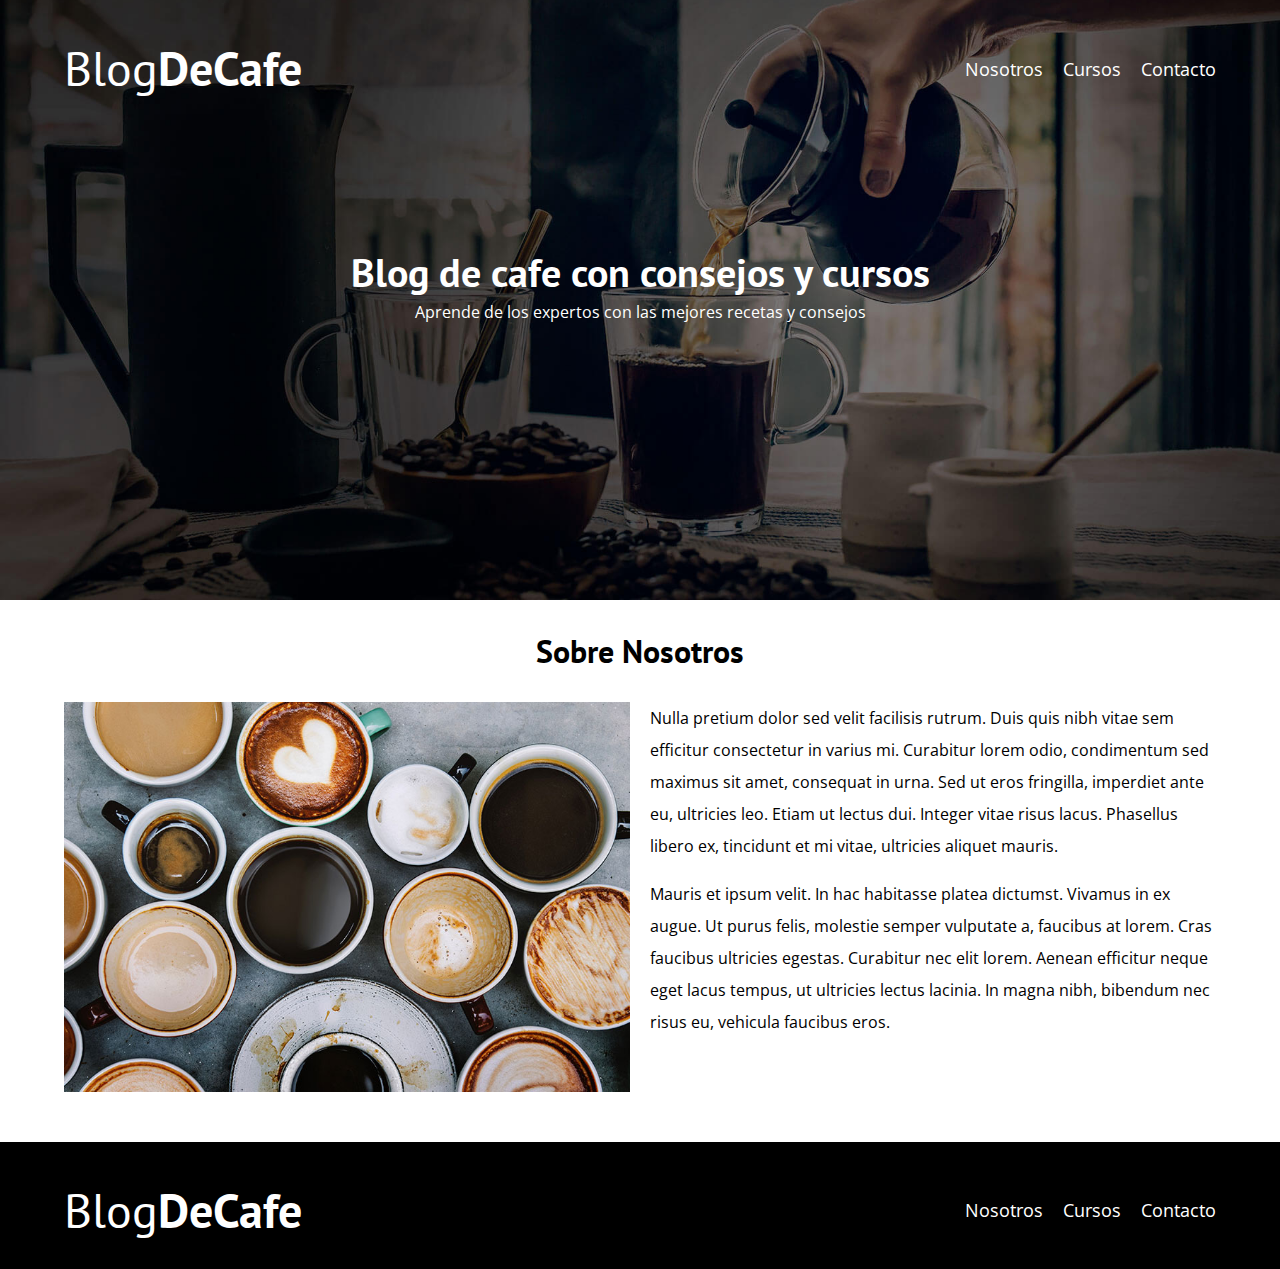
<file: nosotros.html>
<!DOCTYPE html>
<html lang="en">
<head>
    <meta charset="UTF-8">
    <meta http-equiv="X-UA-Compatible" content="IE=edge">
    <meta name="viewport" content="width=device-width, initial-scale=1.0">
    <title>Blog Cafe</title>
    <link rel="stylesheet" href="css/normalize.css">
    <link href="https://fonts.googleapis.com/css2?family=Krub:wght@400;700&family=Open+Sans&family=PT+Sans:wght@400;700&family=Staatliches&display=swap" rel="stylesheet">
    <link rel="stylesheet" href="css/style.css">
</head>
<body>
    <header class="header">
        <div class="contenedor">
            <div class="barra">
                <a  class="logo" href="index.html">
                    <h1 class="logo__nombre no-margin centrar-texto">Blog<span class="logo__bold">DeCafe</span></h1>
                </a>

                <nav class="navegacion">
                    <a href="nosotros.html" class="navegacion__enlace">Nosotros</a>
                    <a href="cursos.html" class="navegacion__enlace">Cursos</a>
                    <a href="contacto.html" class="navegacion__enlace">Contacto</a>
                </nav>
            </div>
        </div>
        <div class="header__texto">
            <h2 class="no-margin">Blog de cafe con consejos y cursos</h2>
            <p class="no-margin">Aprende de los expertos con las mejores recetas y consejos</p>
        </div>

    </header>
    <main class="contenedor">
        <h3 class="centrar-texto">Sobre Nosotros</h3>

        <div class="sobre-nosotros">
            <div class="sobre-nosotros__imagen">
                <img src="img/nosotros.jpg" alt=" sobre nosotros">
            </div>
            <div class="sobre-nosotros__texto">
                <p class="no-margin">Nulla pretium dolor sed velit facilisis rutrum. Duis quis nibh vitae sem efficitur consectetur in varius mi. Curabitur lorem odio, condimentum sed maximus sit amet, consequat in urna. Sed ut eros fringilla, imperdiet ante eu, ultricies leo. Etiam ut lectus dui. Integer vitae risus lacus. Phasellus libero ex, tincidunt et mi vitae, ultricies aliquet mauris.</p>
                <p>Mauris et ipsum velit. In hac habitasse platea dictumst. Vivamus in ex augue. Ut purus felis, molestie semper vulputate a, faucibus at lorem. Cras faucibus ultricies egestas. Curabitur nec elit lorem. Aenean efficitur neque eget lacus tempus, ut ultricies lectus lacinia. In magna nibh, bibendum nec risus eu, vehicula faucibus eros.</p>
            </div>
        </div>
    </main>
    <footer class="footer">
        <div class="contenedor">
            <div class="barra">
                <a  class="logo" href="index.html">
                    <h1 class="logo__nombre no-margin centrar-texto">Blog<span class="logo__bold">DeCafe</span></h1>
                </a>

                <nav class="navegacion">
                    <a href="nosotros.html" class="navegacion__enlace">Nosotros</a>
                    <a href="cursos.html" class="navegacion__enlace">Cursos</a>
                    <a href="contacto.html" class="navegacion__enlace">Contacto</a>
                </nav>
            </div>
        </div>
    </footer>
</body>
</html>
</file>
<file: css/style.css>
:root{
    --fuenteHeading: 'PT Sans', sans-serif;
    --fuenteParrafos: 'Open Sans', sans-serif;

    --primario:#784d3c;
    --gris:#e1e1e1;
    --blanco: #ffffff;
    --negro:#000000;
}
html{
    box-sizing: border-box;
    font-size: 62.5%;/* 1 rem sea a 10px */
}
*,*:before, *:after{
    box-sizing: inherit;
}
body{
    font-family: var(--fuenteParrafos);
    font-size: 1.6rem;
    line-height: 2;
}

/* ///////////////////////// GLOBALES ///////////////////////// */
.contenedor{
    max-width: 120rem;
    width: 90%;
    margin: 0 auto;
}
a{
    text-decoration: none;
}
h1, h2, h3, h4{
    font-family: var(--fuenteHeading);
    line-height: 1.2;
}
h1{
    font-size: 4.8rem;
}
h2{
    font-size: 4rem;
}
h3{
    font-size: 3.2rem;
}
h4{
    font-size: 2.8rem;
}
img{
    max-width: 100%;
}

/* ///////////////////////// UTILIDADES ///////////////////////// */
.no-margin{
    margin: 0;
}
.no-padding{
    padding: 0;
}
.centrar-texto{
    text-align: center;
}

/* ///////////////////////// HEADER ///////////////////////// */
.webp .header{
    background-image: url(../img/banner.webp);
}
.no-webp .header{
    background-image: url(../img/banner.jpg);
}
.header{
    background-image: url(../img/banner.jpg);
    height: 60rem;
    background-size: cover;
    background-repeat: no-repeat;
    background-position: center center;/* doble center porque para centrar se necesita centrar vertica y horizontal */
}
.header__texto{
    text-align: center;
    color: var(--blanco);
    margin-top: 5rem;
}
@media (min-width: 768px) {
        .header__texto{
            margin-top:15rem;
        }
}
.barra{
    padding-top: 4rem;
}
@media (min-width: 768px) {
        .barra{
            display:flex;
            justify-content: space-between;
            align-items: center;
        }
}
.logo{
    color: var(--blanco);
}
.logo__nombre{
    font-weight: 400;
}
.logo__bold{
    font-weight: 700;
}
@media (min-width: 768px) {
      .navegacion{
          display: flex;
          gap: 2rem;
      }
}
.navegacion__enlace{
    display: block;
    text-align: center;
    font-size: 1.8rem;
    color: var(--blanco);
}

/********************************************************************/
/* ///////////////////////// NUESTRO BLOG ///////////////////////// */
/********************************************************************/
@media (min-width: 768px) {
      .contenido-principal{
        display: grid;
        grid-template-columns: 2fr 1fr;
        column-gap: 4rem;
      }
}
.entrada{
    border-bottom: 1px solid var(--gris);
    margin-bottom: 2rem;
}
.entrada:last-of-type{/* selecciona a la ultima clase de ese tipo */
    border-bottom: none;
    margin-bottom: 0;
}
.boton{
    display: block;
    color: var(--blanco);
    font-family: var(--fuenteHeading);
    text-align: center;
    padding: 1rem 3rem;
    font-size: 1.8rem;
    text-transform: uppercase;
    font-weight: 700;
    margin-bottom: 2rem;
    border: none;
}
@media (min-width: 768px) {
        .boton{
            display: inline-block;/* inline-block permite aplicar los border y margin */
        }
}
.boton:hover{
    cursor: pointer;
}
.boton--primario{
    background-color: var(--negro);
}

/* ///////////////////////// BARRA LATERAL ///////////////////////// */
.boton--secundario{
    background-color: var(--primario);
}
.cursos{
    list-style: none;
}
.widget-curso{
    border-bottom: 1px solid var(--gris);
    margin-bottom: 2rem;
}
.widget-curso:last-of-type{
    border: none;
    border-bottom: 0;
}
.widget-curso__label{
    font-family: var(--fuenteHeading);
    font-weight: bold;
}
.widget-curso__info{
    font-weight: normal;
}
.widget-curso__label,
.widget-curso__info{
    font-size: 2rem;
}

/* ///////////////////////// FOTER ///////////////////////// */
.footer{
    background-color: var(--negro);
    padding-bottom: 3rem;
    margin-top: 4rem;
}

/**********************************************************************/
/* ///////////////////////// SOBRE NOSOTROS ///////////////////////// */
/**********************************************************************/
@media (min-width: 768px) {
    /* ESTILO DE FLEX */
      .sobre-nosotros{
          display:flex;
          gap: 2rem;
      }
      .sobre-nosotros__imagen,
      .sobre-nosotros__texto{
          flex-basis: 50%;
      }
      /* ESTILI+O DE GRID */
      .sobre-nosotros{
          display: grid;
          grid-template-columns: repeat(2, 1fr);
          column-gap: 2rem;
      }
}


/**********************************************************************/
/* ///////////////////////// NUESTROS CURSOS //////////////////////// */
/**********************************************************************/
.curso{
    padding: 3rem 0;
    border-bottom: 1px solid var(--gris);
}
@media (min-width: 768px) {
      .curso{
          display:grid;
          grid-template-columns: 1fr 2fr;
          column-gap: 2rem;
}
.curso:last-of-type{
    border: none;
}
.curso:last-of-type{
    border: none;
    border-bottom: 0;
}
.curso__label{
    font-family: var(--fuenteHeading);
    font-weight: bold;
}
et-curso__info{
    font-weight: normal;
}
.curso__label,
.curso__info{
    font-size: 2rem;
}

/**********************************************************************/
/* /////////////////////////// CONTACTO ///////////////////////////// */
/**********************************************************************/
.contacto-bg{
    background-image: url(../img/contacto.jpg);
    height: 40rem;
    background-size: cover;
    background-repeat: no-repeat;
}
.formulario{
    background-color: var(--blanco);
    margin: -5rem auto 0 auto;
    width: 95%;
    padding: 5rem;
}
.campo{
    display: flex;
    margin-bottom: 2rem;
    gap: 2rem;
}
.campo__label{
    flex: 0 0 9rem;
    text-align: right;
}
.campo__field{
    flex: 1;
    border: 1px solid var(--gris);
}
.campo__field--textarea{
    height: 20rem;
}
</file>
